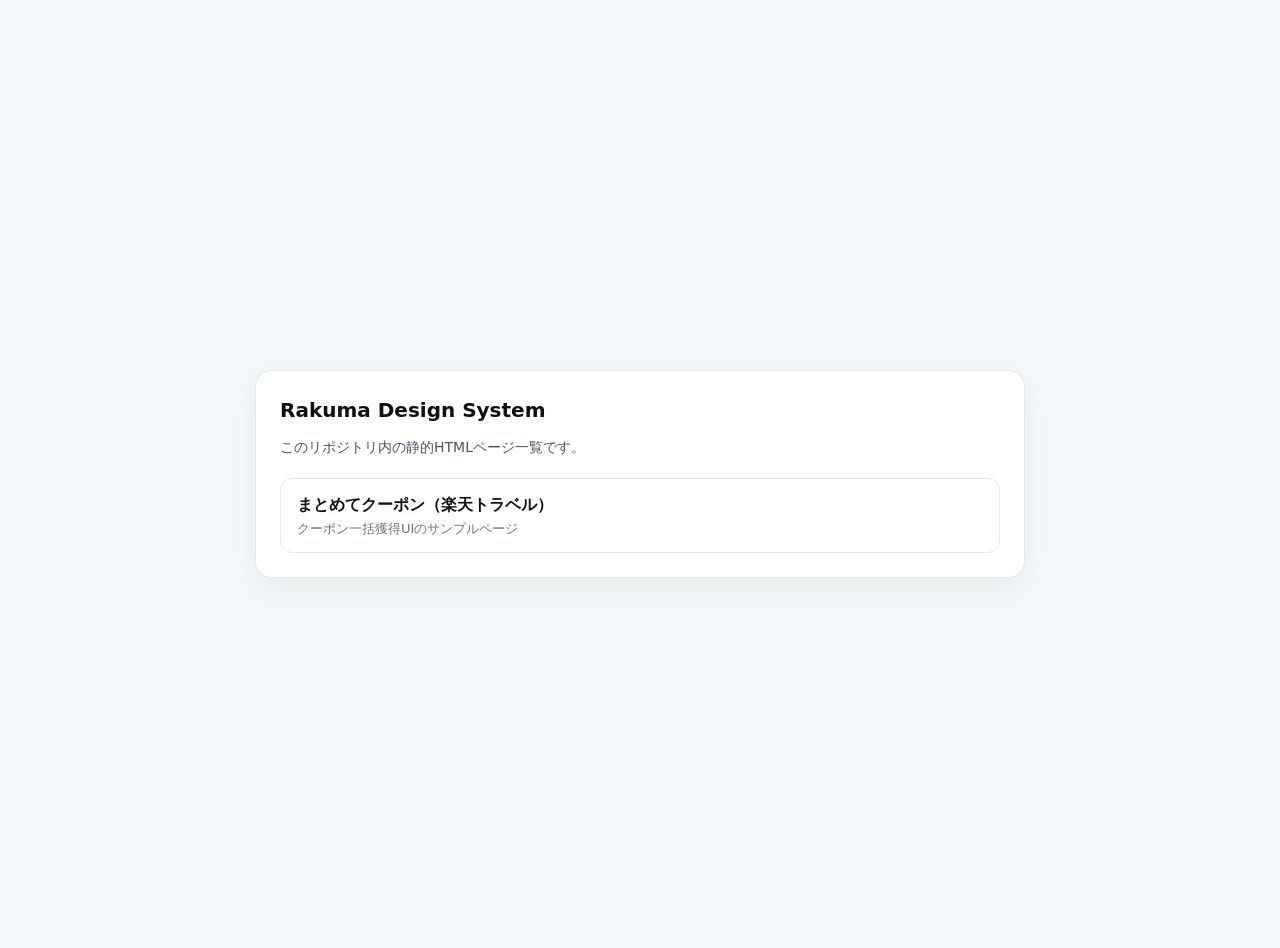
<file: index.html>
<!DOCTYPE html>
<html lang="ja">
  <head>
    <meta charset="UTF-8" />
    <meta name="viewport" content="width=device-width, initial-scale=1" />
    <title>Rakuma Design System</title>
    <meta name="description" content="Static HTML pages" />
    <style>
      :root {
        color-scheme: light;
      }

      body {
        margin: 0;
        font-family: system-ui, -apple-system, Segoe UI, Roboto, Helvetica, Arial, "Apple Color Emoji",
          "Segoe UI Emoji";
        line-height: 1.5;
        color: #111;
        background: #f6f7f9;
      }

      .page {
        min-height: 100vh;
        display: flex;
        align-items: center;
        justify-content: center;
        padding: 24px;
      }

      .card {
        width: 100%;
        max-width: 720px;
        background: #fff;
        border: 1px solid #e5e7eb;
        border-radius: 16px;
        padding: 24px;
        box-shadow: 0 10px 30px rgba(0, 0, 0, 0.06);
      }

      .title {
        margin: 0 0 12px;
        font-size: 20px;
        font-weight: 700;
      }

      .subtitle {
        margin: 0 0 20px;
        font-size: 14px;
        color: #4b5563;
      }

      .link-list {
        display: grid;
        gap: 12px;
        margin: 0;
        padding: 0;
        list-style: none;
      }

      .link-item {
        border: 1px solid #e5e7eb;
        border-radius: 12px;
        overflow: hidden;
      }

      .link {
        display: block;
        padding: 14px 16px;
        text-decoration: none;
        color: inherit;
      }

      .link:hover {
        background: #f9fafb;
      }

      .link-title {
        display: block;
        font-weight: 700;
        margin: 0 0 2px;
      }

      .link-desc {
        display: block;
        font-size: 13px;
        color: #6b7280;
      }

      .note {
        margin: 18px 0 0;
        font-size: 12px;
        color: #6b7280;
      }

      code {
        padding: 2px 6px;
        border-radius: 6px;
        background: #f3f4f6;
      }
    </style>
  </head>
  <body>
    <main class="page">
      <section class="card" aria-label="Pages">
        <h1 class="title">Rakuma Design System</h1>
        <p class="subtitle">このリポジトリ内の静的HTMLページ一覧です。</p>

        <ul class="link-list">
          <li class="link-item">
            <a class="link" href="matome-coupon.html">
              <span class="link-title">まとめてクーポン（楽天トラベル）</span>
              <span class="link-desc">クーポン一括獲得UIのサンプルページ</span>
            </a>
          </li>
        </ul>
      </section>
    </main>
  </body>
</html>
</file>
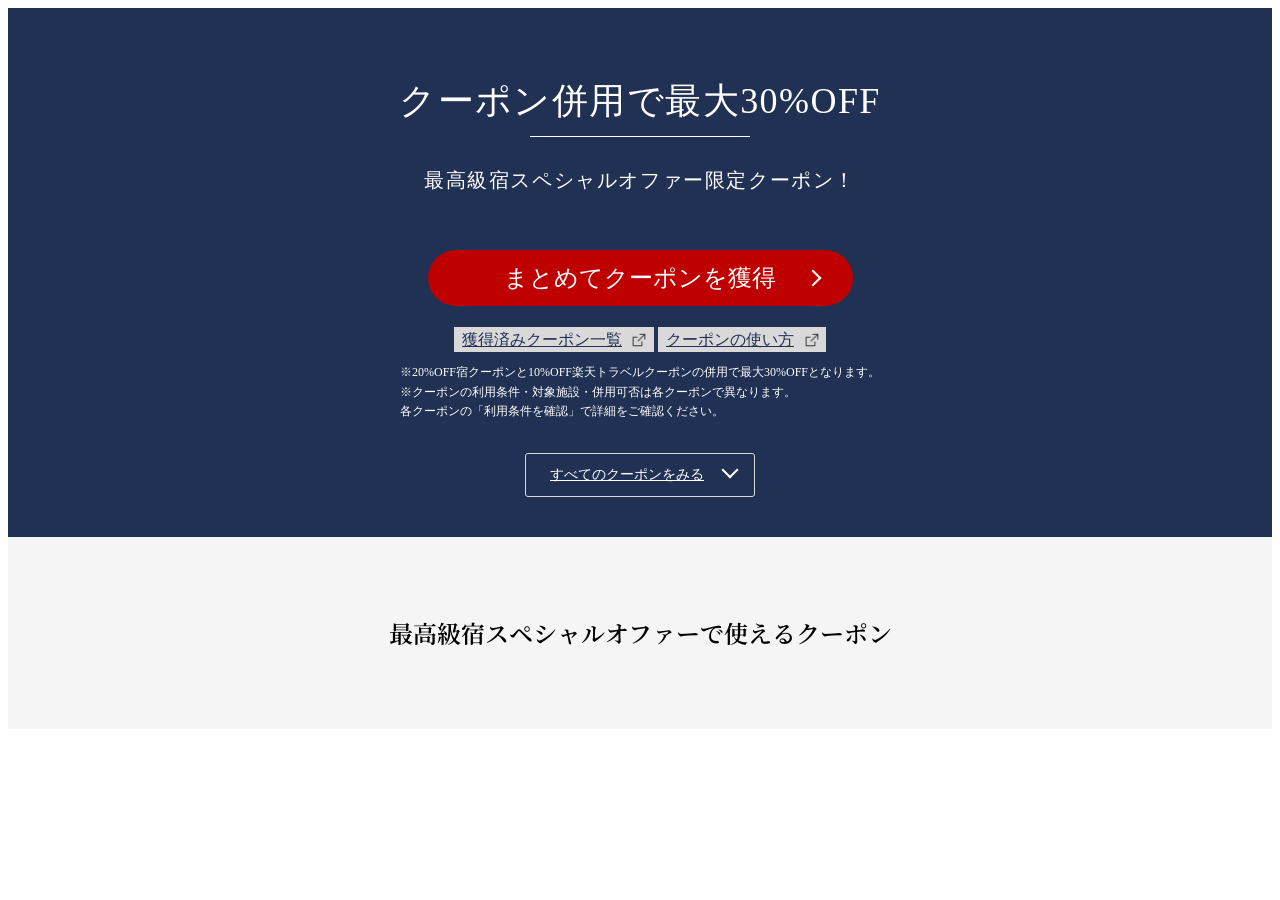
<file: index まとめてクーポン.html>
<!DOCTYPE html>
<html lang="ja" prefix="og: http://ogp.me/ns# fb: http://www.facebook.com/2008/fbml">
<head>
<meta charset="UTF-8">
<title>まとめてクーポン 【楽天トラベル】</title>
<meta name="description" content="">
<meta name="viewport" content="width=device-width, initial-scale=1">
<meta name="format-detection" content="telephone=no">
<link rel="canonical" href="">



<link rel="apple-touch-icon" href="https://img.travel.rakuten.co.jp/smart/webclipIcon.png">

<link rel="stylesheet" href="https://img.travel.rakuten.co.jp/share/common/css/style-pc.css" media="screen and (min-width: 721px)">
<link rel="stylesheet" href="https://img.travel.rakuten.co.jp/share/common/css/style-sp.css" media="screen and (min-width: 0px) and (max-width: 720px)">


<link rel="stylesheet" href="https://img.travel.rakuten.co.jp/share/assets/css/coupon/coupon_simple.css" media="all">


<link rel="preconnect" href="https://fonts.googleapis.com">
<link rel="preconnect" href="https://fonts.gstatic.com" crossorigin>
<link href="https://fonts.googleapis.com/css2?family=Nanum+Gothic&family=Noto+Sans+JP:wght@100..900&family=Noto+Serif+JP:wght@200..900&display=swap" rel="stylesheet">

<link rel="stylesheet" href="css/contents_pc.css" media="all and (min-width: 721px)">
<link rel="stylesheet" href="css/contents_sp.css" media="all and (min-width: 0px) and (max-width: 720px)">

<script type="text/javascript" src="https://img.travel.rakuten.co.jp/share/common/js/lib/jquery/jquery.js"></script>
    <script src="https://img.travel.rakuten.co.jp/special/smap/js/jquery.tile.js" type="text/javascript"></script>
<script type="text/javascript" src="https://a.ichiba.jp.rakuten-static.com/com/js/d/Rmodules/Rmodules.min.js?v=1.4.0"></script>
<!-- for smart phone use this one instead: <script type="text/javascript" src="https://a.ichiba.jp.rakuten-static.com/com/js/d/Rmodules/Rmodules-sp.min.js?v=1.4.0"></script> -->
<script src="https://r.r10s.jp/com/js/d/coupon/one_click_acquisition/1.1/one_click_acquisition-1.1.0.min.js" type="text/javascript"></script>
</head>
      
<body>



  <div id="widewrapper">


  

      <section class="ss-container" id="getAllCoupon">
        <p class="txt">クーポン併用で<br class="sp">最大30%OFF<span>最高級宿スペシャルオファー<br class="sp">限定クーポン！</span></p>
        <div class="getAllCoupon">
          <div class="cpn-all-click">
            <button id="cpn-madome" class="cpn-all-click-btns">まとめてクーポンを獲得</button>
          </div>
          <!-- 一括獲得の機能、削除しないでください -->
          <div>
            <div id="allClick"></div>
          </div>
          <!-- 一括獲得の機能、削除しないでください -->
          <div class="coupon__filter__guide">
            <a href="https://coupon.rakuten.co.jp/myCoupon?service=travel" target="_blank">獲得済みクーポン一覧</a>
            <a href="https://travel.rakuten.co.jp/coupon/guide/help.html?l-id=beginner_help" target="_blank">クーポンの使い方</a>
          </div>
          <p class="txt2">※20%OFF宿クーポンと10%OFF楽天トラベルクーポンの併用で最大30%OFFとなります。<br>
            ※クーポンの利用条件・対象施設・併用可否は各クーポンで異なります。<br>
            各クーポンの「利用条件を確認」で詳細をご確認ください。</p>
        </div>
        <p class="couponlink"><a href="#coupon">すべてのクーポンをみる</a></p>
      </section>
            




      <section class="ss-container" id="coupon">
        <h2 class="ttl">最高級宿スペシャルオファーで<br class="sp">使えるクーポン</h2>
        <div class="coupon__box">
          <div class="coupon__box__holder">
            <div id="coupon_01"></div>
            
          </div>
        </div>
      </section>




  <!--END_MAIN_CONTENTS-->
  </div>
  <!--/#widewrapper-->






<script src="https://img.travel.rakuten.co.jp/share/assets/js/coupon/coupon_countdown.js"></script>





<script src="https://img.travel.rakuten.co.jp/special/special-offers/2512/js/app.js"></script>



<!-- getkey -->
<script>
  const allssi = {
    coupon_01: "ssi/coupon.html",
  };
</script>
<script src="https://img.travel.rakuten.co.jp/share/assets/js/coupon/allClickMerge.min.js"></script>
</body>
</html>
</file>
<file: css/contents_pc.css>
.sp { display: none !important; }
#widewrapper{width: 100%; position: relative; clear: both; font-family: 'メイリオ', 'Meiryo';}
.ss-container{ margin: 40px 0 0; border-radius: 0 !important;}

a:hover { opacity: 0.8; text-decoration: none !important; }



/* coupon */
#getAllCoupon{ margin: 0; padding: 32px 0 40px; background: #213153;}
#getAllCoupon .txt{color: #FFF; font-size: 36px; font-weight: 500; text-align: center; line-height: 140%; /* 50.4px */ letter-spacing: 1.44px; position: relative;}
#getAllCoupon .txt::after{ display: block; content: ""; width: 220px; height: 1px; background: #fff; position: absolute; left: 50%; top: 60px; transform: translateX(-50%);}
#getAllCoupon .txt span{ display: block; margin-top: 40px; font-size: 20px;line-height: 140%; /* 28px */ letter-spacing: 1.6px;}
#getAllCoupon .txt2{ color: #fff; font-size: 12px; line-height: 1.6; margin-top: 12px;}
.getAllCoupon{ display: flex; justify-content: center; align-items: center; flex-direction: column;}
.cpn-all-click{display: flex;justify-content: center; margin: 20px auto 0;}
.cpn-all-click-btns{background: #bf0000; color: #fff; display: block; padding: 16px 0; font-size: 24px; border: none; border-radius: 100rem; width: 425px; line-height: 1; font-family: inherit; position: relative;}
.cpn-all-click-btns::after{ content: ""; position: absolute; right: 8%; top: 50%; width: 10px; height: 10px; border-top: 2px solid #fff; border-right: 2px solid #fff; transform: translateY(-50%) rotate(45deg);}
.cpn-all-click-btns:hover{opacity: .8; cursor: pointer;}
.cpn-all-click-btns.acquired, .cpn-all-click-btns.finished, .cpn-all-click-btns.expired{background: #666; color: #fff; cursor: not-allowed;}

.coupon__filter__guide{ margin: 24px 0 0; justify-content: flex-start;}
.coupon__filter__guide::after{ background-image: url(https://img.travel.rakuten.co.jp/special/special-offers/images/modal_svg.svg);display: none;}
.coupon__filter__guide a{ padding: 4px 32px 4px 8px; background: #D9D9D9 url([data-uri]) no-repeat 96% center / 16px; color: #213153;}
.couponlink{ display: flex; justify-content: center; align-items: center; margin: 20px auto 0;}
.couponlink a{ display: block; padding: 12px 50px 12px 24px; border: 1px solid #D9D9D9; border-radius: 3px; font-size: 14px; color: #fff; position: relative;}
.couponlink a::after{ content: ""; position: absolute; right: 8%; top: 25%; width: 10px; height: 10px; border-top: 2px solid #fff; border-right: 2px solid #fff; transform: rotate(135deg);}

#coupon{background: #F5F5F5; padding:64px 0; margin-top: 0;}
#coupon .ttl { font-family: 'Noto Serif JP', serif; color: #000; text-align: center; font-size: 24px; font-style: normal; font-weight: 600; line-height: 100%; }
</file>
<file: css/contents_sp.css>
.pc { display: none !important; }
#widewrapper{width: 100%; position: relative; clear: both; font-family: 'メイリオ', 'Meiryo',sans-serif;}
.ss-container{ margin: 32px 0 0; padding: 0; border-radius: 0 !important;}







/* coupon */
#getAllCoupon{ margin: 0; padding: 16px; background: #213153;}
#getAllCoupon .txt{color: #FFF; font-size: 24px; font-weight: 500; text-align: center; line-height: 140%; /* 50.4px */ letter-spacing: 1.2px; position: relative;}
#getAllCoupon .txt::after{ display: block; content: ""; width: 200px; height: 1px; background: #fff; position: absolute; left: 50%; top: 85px; transform: translateX(-50%);}
#getAllCoupon .txt span{ display: block; text-align: center; margin-top: 36px; font-size: 16px; line-height: 140%; /* 28px */ letter-spacing: 1.6px;}
#getAllCoupon .txt2{ color: #fff; font-size: 12px; line-height: 1.6; margin-top: 12px;}
.cpn-all-click{display: flex;justify-content: center;gap: 20px; margin: 20px auto;}
.cpn-all-click-btns{background: #bf0000; color: #fff; display: block; padding: 16px 0; font-size: 16px; border: none; border-radius: 100rem; width: 80%; max-width: 276px; line-height: 1; font-family: inherit; position: relative;}
.cpn-all-click-btns::after{ content: ""; position: absolute; right: 8%; top: 50%; width: 8px; height: 8px; border-top: 1px solid #fff; border-right: 1px solid #fff; transform: translateY(-50%) rotate(45deg); }
.cpn-all-click-btns:hover{opacity: .8; cursor: pointer;}
.cpn-all-click-btns.acquired, .cpn-all-click-btns.finished, .cpn-all-click-btns.expired{background: #666; color: #fff; cursor: not-allowed;}
.couponOneClick{ margin-top: 24px;}
/* .couponOneClick .coupon__time,.couponOneClick .coupon__time .coupon__time__start span,.couponOneClick .coupon__amount,.couponOneClick .coupon__condition{ color: #fff;}
.couponOneClick .coupon__condition::after{background: url(https://img.travel.rakuten.co.jp/special/special-offers/images/modal_svg.svg);} */
.coupon__filter__guide{ margin: 24px 0 0;}
.coupon__filter__guide::after{ background-image: url(https://img.travel.rakuten.co.jp/special/special-offers/images/modal_svg.svg);display: none;}
.coupon__filter__guide a{ padding: 4px 28px 4px 8px; background: #D9D9D9 url([data-uri]) no-repeat 98% center / 16px; color: #213153;}
.couponlink{ display: flex; justify-content: center; align-items: center; margin: 20px auto 0;}
.couponlink a{ display: block; padding: 8px 40px 8px 16px; border: 1px solid #D9D9D9; border-radius: 3px; font-size: 14px; color: #fff; position: relative;}
.couponlink a::after{ content: ""; position: absolute; right: 8%; top: 25%; width: 10px; height: 10px; border-top: 1px solid #fff; border-right: 1px solid #fff; transform: rotate(135deg);}

#coupon{background: #F5F5F5; padding:24px 0; margin-top: 0;}
#coupon .ttl { font-family: 'Noto Serif JP', serif; color: #000; text-align: center; font-size: 20px; font-style: normal; font-weight: 600; line-height: 100%; }
.coupon__box__holder{ padding: 0 30px}
</file>
